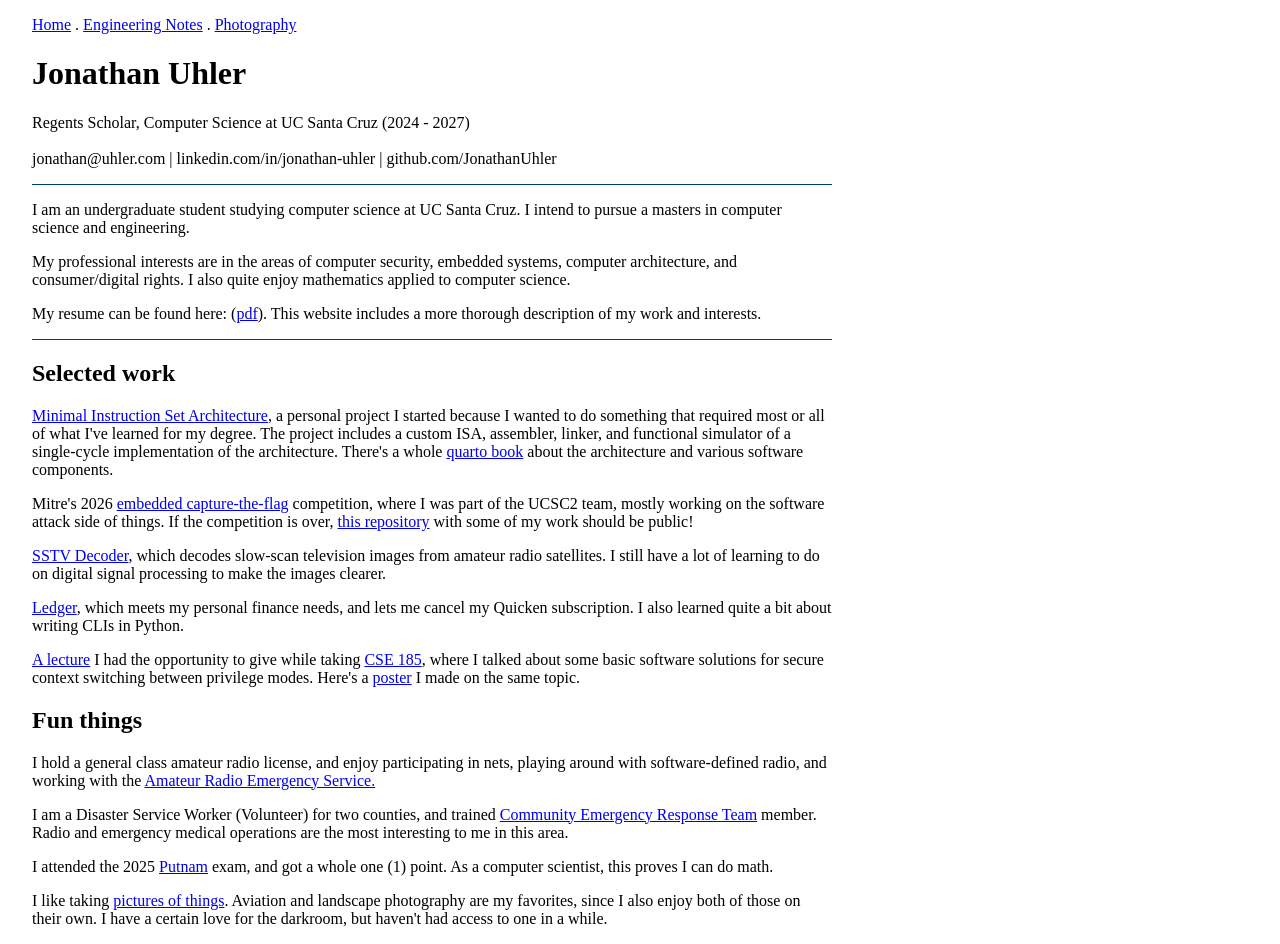
<file: index.html>
<!doctype html>
<html>
  <head>
    <meta charset="UTF-8">
    <link rel="stylesheet" href="style.css">
    <title>Jonathan Uhler</title>
  </head>
  <body>
    <!-- <div class="pfp"> -->
    <!--   <img width=250 height=250 src="profile.png"> -->
    <!-- </div> -->

    <p>
      <a href="index.html">Home</a>
      . <a href="notes.html">Engineering Notes</a>
      . <a href="photography.html">Photography</a>
    </p>
    <h1>Jonathan Uhler</h1>
    <p>
      Regents Scholar, Computer Science at UC Santa Cruz (2024 - 2027)
      <br>
      <br>
      jonathan@uhler.com | linkedin.com/in/jonathan-uhler | github.com/JonathanUhler
    </p>

    <div class="hr"></div>

    <p>
      I am an undergraduate student studying computer science at UC Santa Cruz. I intend to pursue
      a masters in computer science and engineering.
    </p>
    <p>
      My professional interests are in the areas of computer security, embedded systems, computer
      architecture, and consumer/digital rights. I also quite enjoy mathematics applied to computer
      science.
    </p>
    <p>
      My resume can be found here: (<a href="static/resume.pdf">pdf</a>). This website includes a
      more thorough description of my work and interests.
    </p>

    <div class="hr"></div>

    <h2>Selected work</h2>

    <p>
      <a href="https://github.com/JonathanUhler/MISA">Minimal Instruction Set Architecture</a>, a
      personal project I started because I wanted to do something that required most or all of what
      I've learned for my degree. The project includes a custom ISA, assembler, linker, and
      functional simulator of a single-cycle implementation of the architecture. There's a whole
      <a href="https://github.com/JonathanUhler/MISA/blob/main/docs/MISA--Minimal-Instruction-Set-Architecture.pdf">quarto book</a> about the architecture and various software components.
    </p>
    <p>
      Mitre's 2026 <a href="https://ectf.mitre.org/">embedded capture-the-flag</a> competition,
      where I was part of the UCSC2 team, mostly working on the software attack side of things.
      If the competition is over, <a href="https://github.com/SlugSecurity/ucsc-ectf-2026-attack">
        this repository</a> with some of my work should be public!
    </p>
    <p>
      <a href="https://github.com/JonathanUhler/SSTV-Decoder">SSTV Decoder</a>, which decodes
      slow-scan television images from amateur radio satellites. I still have a lot of learning to
      do on digital signal processing to make the images clearer.
    </p>
    <p>
      <a href="https://github.com/JonathanUhler/Ledger">Ledger</a>, which meets my personal finance
      needs, and lets me cancel my Quicken subscription. I also learned quite a bit about writing
      CLIs in Python.
    </p>
    <p>
      <a href="static/185lecture.mp4">A lecture</a> I had the opportunity to give while taking
      <a href="https://courses.engineering.ucsc.edu/courses/cse185S">CSE 185</a>, where I talked
      about some basic software solutions for secure context switching between privilege modes.
      Here's a <a href="https://docs.google.com/drawings/d/1l269oD3wquKuPY97vuPSXTceAYil7LUk0Bkx3qKiibw/edit?usp=drive_link">poster</a> I made on the same topic.
    </p>

    <h2>Fun things</h2>

    <p>
      I hold a general class amateur radio license, and enjoy participating in nets, playing around
      with software-defined radio, and working with the <a href="https://www.arrl.org/ares">Amateur
        Radio Emergency Service.</a>
    </p>
    <p>
      I am a Disaster Service Worker (Volunteer) for two counties, and trained <a href="https://www.fema.gov/emergency-managers/individuals-communities/preparedness-activities-webinars/community-emergency-response-team">Community Emergency Response Team</a> member. Radio and emergency medical operations are the most interesting to me in this area.
    </p>
    <p>
      I attended the 2025 <a href="https://maa.org/putnam/">Putnam</a> exam, and got a whole one
      (1) point. As a computer scientist, this proves I can do math.
    </p>
    <p>
      I like taking <a href="photography.html">pictures of things</a>. Aviation and landscape
      photography are my favorites, since I also enjoy both of those on their own. I have a certain
      love for the darkroom, but haven't had access to one in a while.
    </p>

  </body>
</html>
</file>
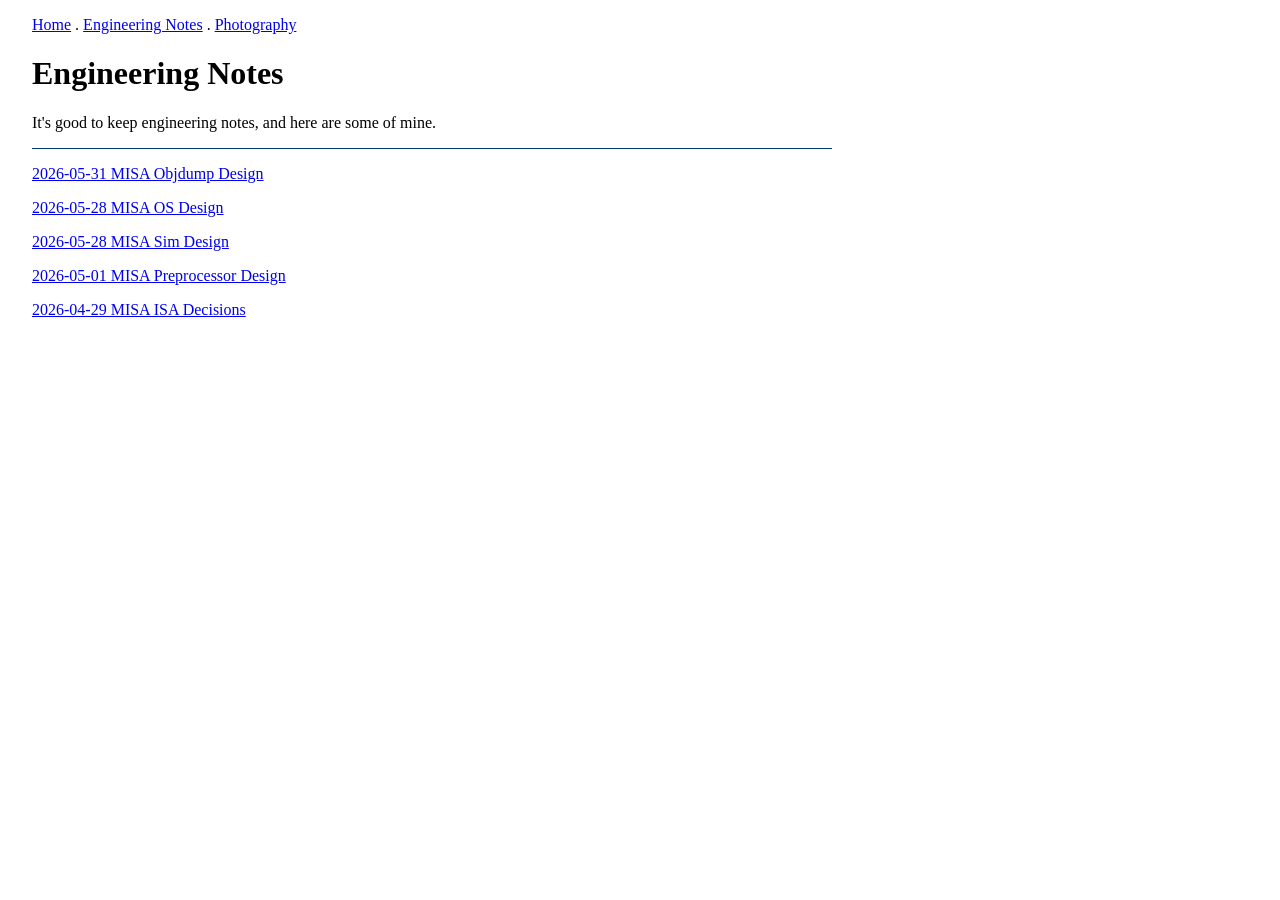
<file: notes.html>
<!doctype html>
<html>
  <head>
    <meta charset="UTF-8">
    <link rel="stylesheet" href="style.css">
    <title>Jonathan Uhler</title>
  </head>
  <body>
    <p>
      <a href="index.html">Home</a>
      . <a href="notes.html">Engineering Notes</a>
      . <a href="photography.html">Photography</a>
    </p>
    <h1>Engineering Notes</h1>

    <p>
      It's good to keep engineering notes, and here are some of mine.
    </p>

    <div class="hr"></div>

    <p>
      <a href="note.html?file=2026-05-31_MISA-Objdump-Design">
        2026-05-31 MISA Objdump Design
      </a>
    </p>
    <p>
      <a href="note.html?file=2026-05-28_MISA-OS-Design">
        2026-05-28 MISA OS Design
      </a>
    </p>
    <p>
      <a href="note.html?file=2026-05-28_MISA-Sim-Design">
        2026-05-28 MISA Sim Design
      </a>
    </p>
    <p>
      <a href="note.html?file=2026-05-01_MISA-Preprocessor-Design">
        2026-05-01 MISA Preprocessor Design
      </a>
    </p>
    <p>
      <a href="note.html?file=2026-04-29_MISA-ISA-Decisions">
        2026-04-29 MISA ISA Decisions
      </a>
    </p>
  </body>
</html>
</file>
<file: style.css>
body {
    font-family: Georgia, serif;
    margin: 1em 2em;
    max-width: 800px;
}

.pfp {
    float: right;
    margin-left: 1em;
}

.hr {
    clear: both;
    margin: 0.5em 0;
    border-top: 1px solid #003c6c;
}

figure {
    display: flex;
}

figure img {
    width: 700px;
}
</file>
